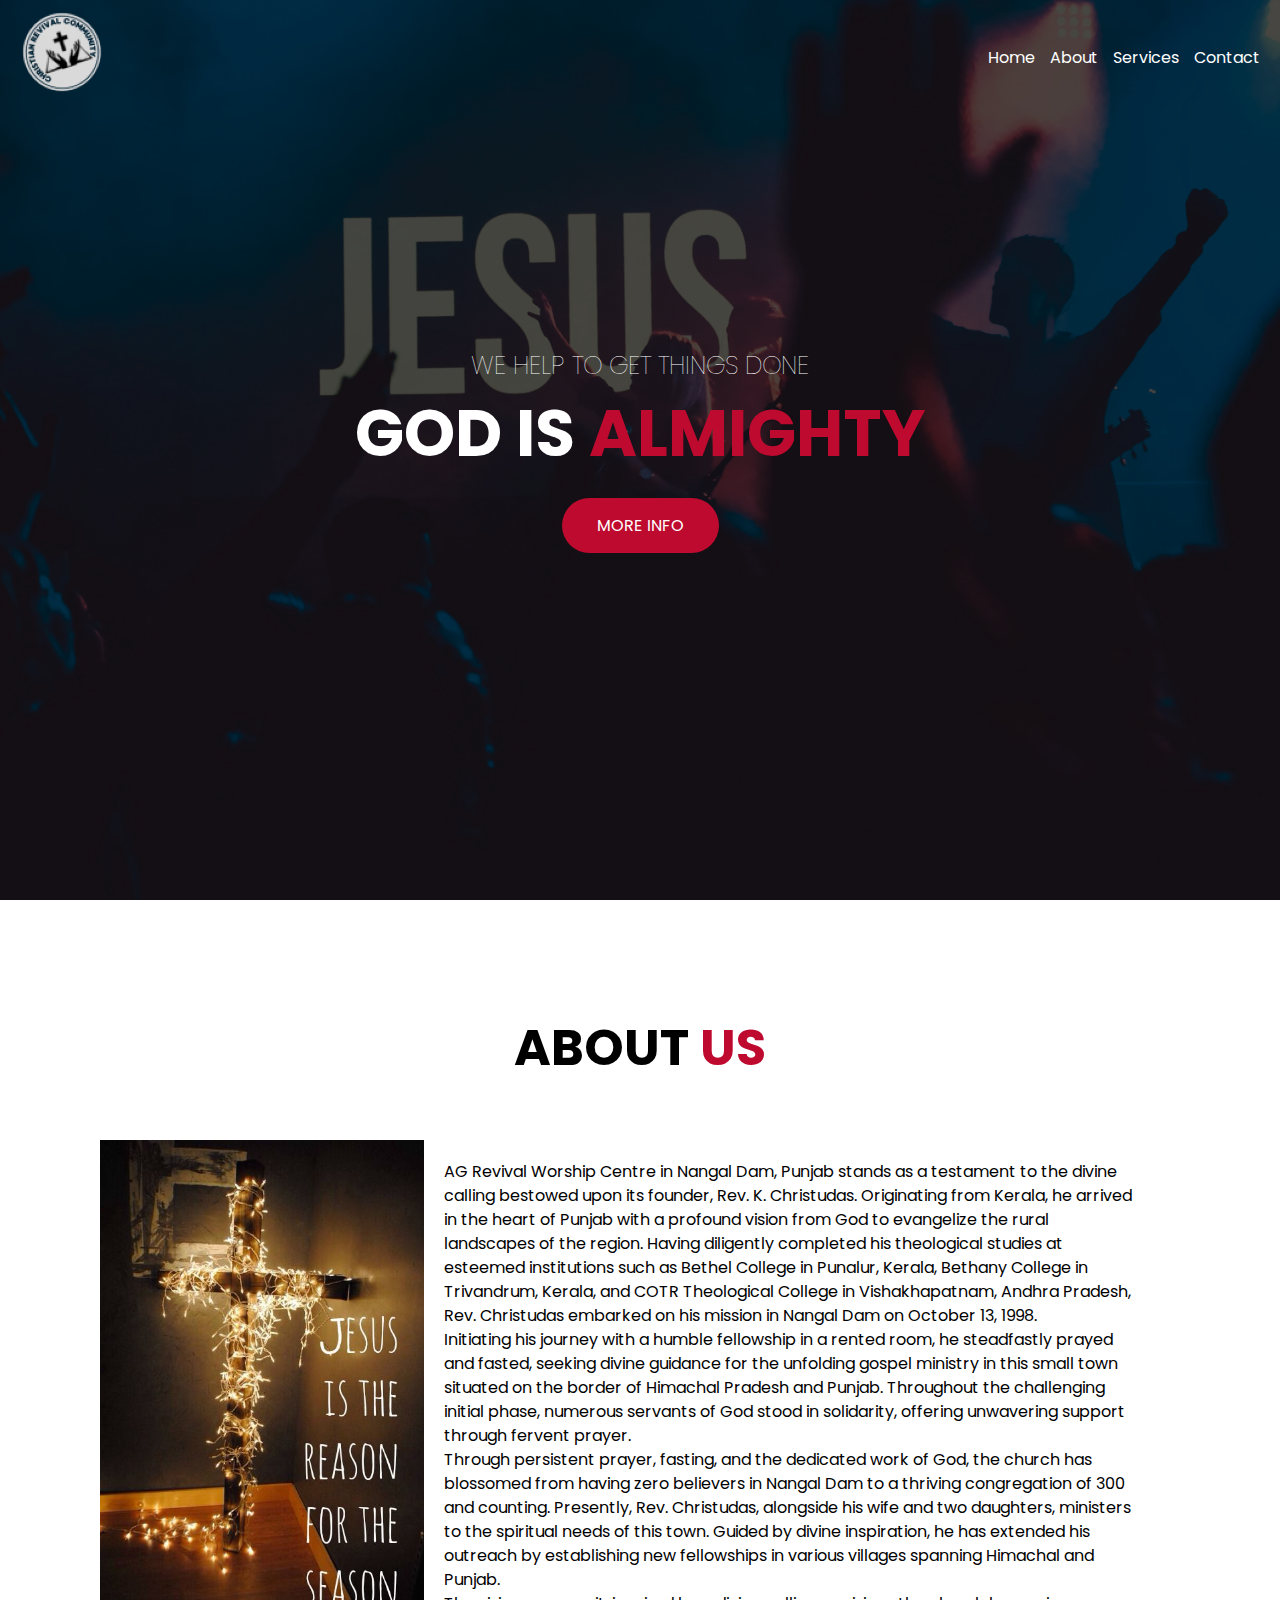
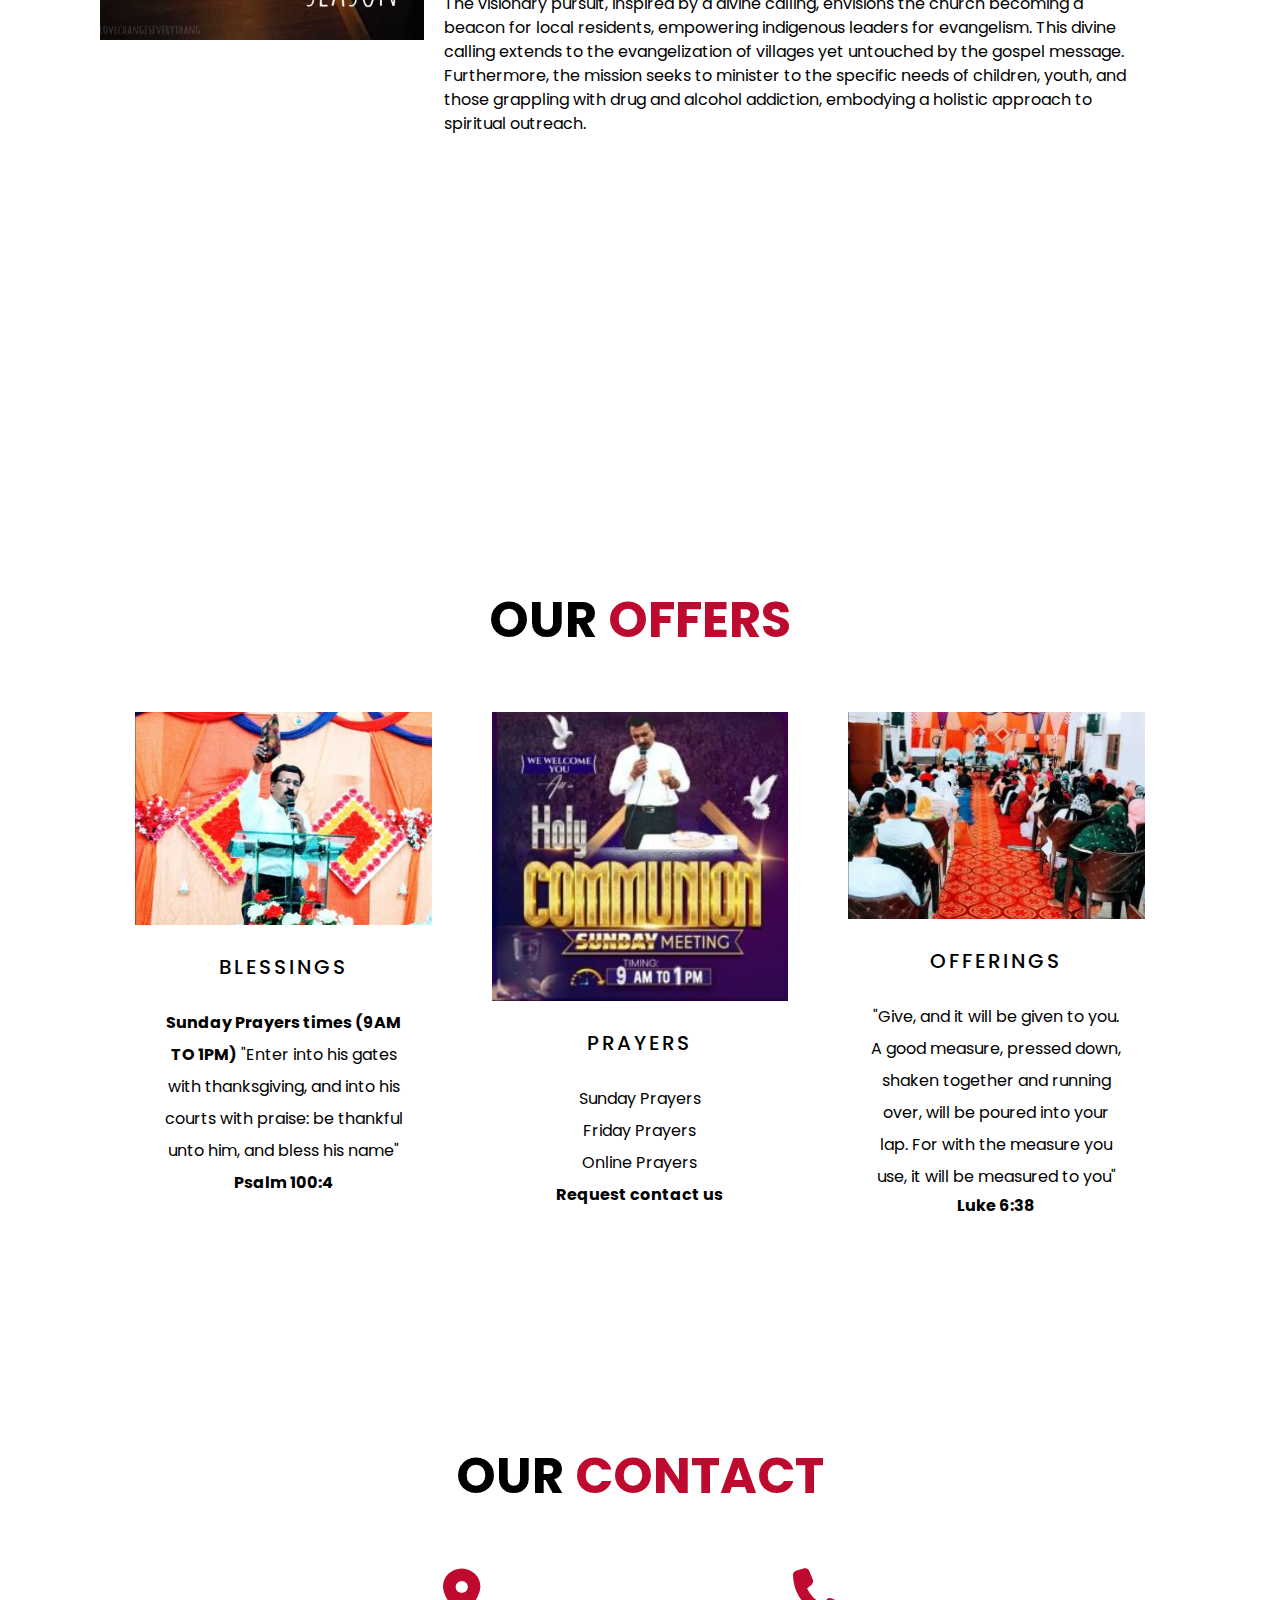
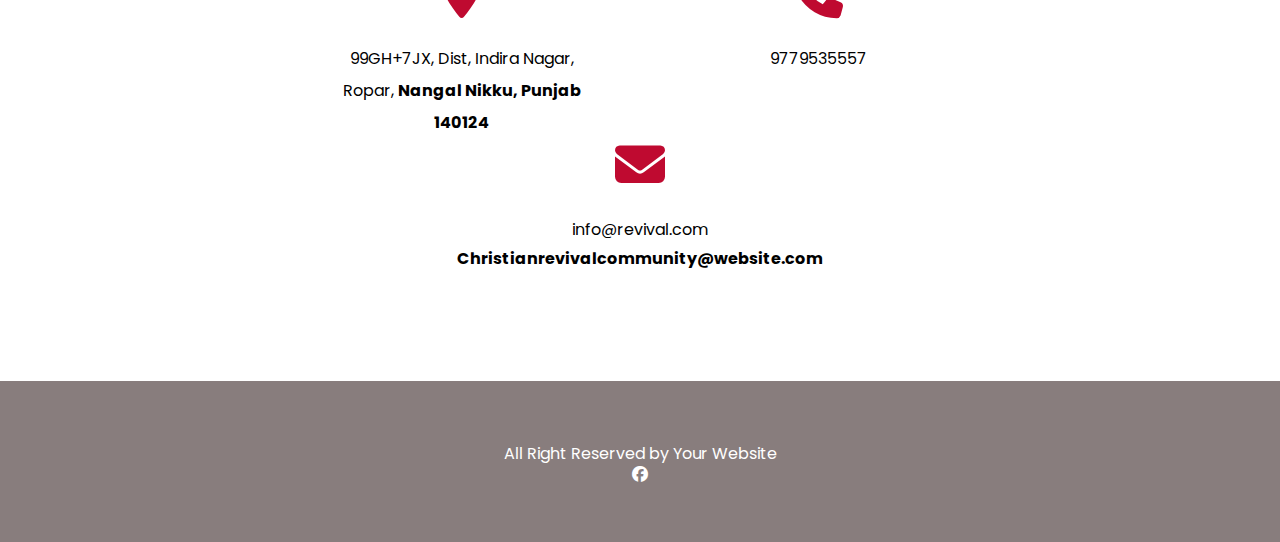
<file: index.html>
<!DOCTYPE html>
<html lang="en">
<head>
    <meta charset="UTF-8">
    <title>Christian Revival | Community</title>
    <link href="https://fonts.googleapis.com/css2?family=Poppins:wght@100;400;500&display=swap" rel="stylesheet">
    <link href="https://cdnjs.cloudflare.com/ajax/libs/font-awesome/6.5.1/css/all.min.css" rel="stylesheet">
    <link href="chruch1.css" rel="stylesheet">
</head>
<body>
    <header>
        <h2>
            <a href="#"><img src="Liceria_Class-removebg-preview - Copy.png" alt=""></a>
        </h2>
        <ul class="nav">
            <li><a href="#">Home</a></li>
            <li><a href="#About">About</a></li>
            <li><a href="#services">Services</a></li>
            <li><a href="#contact">Contact</a></li>
        </ul>
    </header>
    <section class="banner-area">
        <div class="banner-img"></div>
        <h3>We help to get things done</h3>
        <h1>God is <span>Almighty</span></h1>
        <a href="#" class="banner-btn">More Info</a>
    </section>
    <section class="about-area" id="About">
        <h3 class="section-title">About <span>Us</span></h3>
        <ul class="about-content">
            <li class="about-left"></li>
            <li class="about-right">
                <p>AG Revival Worship Centre in Nangal Dam, Punjab stands as a testament to the divine calling bestowed upon its founder,
                     Rev. K. Christudas. Originating from Kerala, he arrived in the heart of Punjab with a profound vision from God to evangelize
                      the rural landscapes of the region. Having diligently completed his theological studies at esteemed institutions such as Bethel 
                      College in Punalur, Kerala, Bethany College in Trivandrum, Kerala, and COTR Theological College in Vishakhapatnam, Andhra Pradesh,
                       Rev. Christudas embarked on his mission in Nangal Dam on October 13, 1998. <br>
                    Initiating his journey with a humble fellowship in a rented room, he steadfastly prayed and fasted,
                     seeking divine guidance for the unfolding gospel ministry in this small town situated on the border
                      of Himachal Pradesh and Punjab. Throughout the challenging initial phase, numerous servants of God stood in solidarity,
                       offering unwavering support through fervent prayer. <br>
                    
                    Through persistent prayer, fasting, and the dedicated work of God, the church has blossomed 
                    from having zero believers in Nangal Dam to a thriving congregation of 300 and counting. Presently, Rev. Christudas, alongside his wife and two daughters,
                     ministers to the spiritual needs of this town. Guided by divine inspiration, he has extended his outreach by establishing new fellowships in various villages spanning Himachal and Punjab. <br>
                    
                    The visionary pursuit, inspired by a divine calling, envisions the church becoming a beacon for
                     local residents, empowering indigenous leaders for evangelism. This divine calling extends to the evangelization of villages yet 
                     untouched by the gospel message. Furthermore, the mission seeks to minister to the specific needs of children, youth, and those grappling with drug and alcohol addiction,
                      embodying a holistic approach to spiritual outreach.
                </p>
                
            </li>
        </ul>
    </section>
    <section class="msg-area">
        <div class="msg-content">
            <h2>Quote of the Day</h2>
            <p>He taught people to forgive others, to live a good life, and to honor God to enter God's kingdom.</p>
        </div>
    </section>
    <section class="services-area" id="services">
        <h3 class="section-title">Our <span>Offers</span></h3>
        <ul class="services-content">
            <li>
                <img src="chruch4p.png - Copy.jpg" alt="">
                <h4>Blessings</h4>
                <p><b>Sunday Prayers times (9AM TO 1PM)</b>
                    "Enter into his gates with thanksgiving, and into his courts 
                    with praise: be thankful unto him, and bless his name" <b>Psalm 100:4</b></p>
            </li>
            <li>
                <img src="chruch5p.png - Copy.jpg" alt="">
                <h4>Prayers</h4>
                <p>Sunday Prayers <br>
                    Friday Prayers <br>
                    Online Prayers <br>
                    <b>Request contact us</b>
                </p>
            </li>
            <li>
                <img src="chruch6p - Copy.png" alt="">
                <h4>Offerings</h4>
                <p>"Give, and it will be given to you. A good measure, pressed down, shaken together and running over, will be poured into your lap.
                    For with the measure you use, it will be measured to you"</p>
                <b>Luke 6:38</b>
            </li>
        </ul>
    </section>
    <section class="contact-area" id="contact">
        <h3 class="section-title">Our <span>Contact</span></h3>
        <ul class="contact-content">
            <li>
                <i class="fas fa-map-marker-alt"></i>
                <p>99GH+7JX, Dist, Indira Nagar, Ropar, <b>Nangal Nikku, Punjab 140124</b></p>
            </li>
            <li>
                <i class="fas fa-phone"></i>
                <p>9779535557</p>
            </li>
            <li>
                <i class="fas fa-envelope"></i>
                <p>info@revival.com</p>
                <b>Christianrevivalcommunity@website.com</b>
            </li>
        </ul> 
    </section>
    <footer>
        <p>All Right Reserved by Your Website</p>
        <i class="fab fa-facebook"></i>
    </footer>
</body>
</html>
</file>
<file: chruch1.css>
* {
    margin: 0;
    padding: 0;
    box-sizing: border-box;
}

html {
    scroll-behavior: smooth;
}

body {
    font-family: "Poppins", sans-serif;
}

ul, ul.nav {
    list-style: none;
}

a {
    text-decoration: none;
    cursor: pointer;
    color: inherit;
}

header {
    display: flex;
    justify-content: space-between;
    align-items: center;
    color: #fff;
    padding: 10px 20px;
    position: absolute;
    top: 0;
    left: 0;
    z-index: 10;
    width: 100%;
}

header h2 {
    font-size: 24px;
    margin: 0;
    display: flex;
    align-items: center;
}

header h2 span {
    color: #bf0a30;
}

header ul.nav {
    display: flex;
    gap: 15px;
    align-items: center;
}

header ul.nav li {
    margin: 0;
}

@media (max-width: 1000px) {
    header {
        flex-direction: column;
        align-items: flex-start;
        padding: 20px;
    }
    header ul.nav {
        flex-direction: column;
        gap: 10px;
    }
}

section {
    display: flex;
    flex-direction: column;
    align-items: center;
    padding: 110px 100px;
    color: #000;
}

@media (max-width: 1000px) {
    section {
        padding: 100px 50px;
    }
}

@media (max-width: 600px) {
    section {
        padding: 125px 30px;
    }
}

section p {
    max-width: 800px;
    text-align: center;
    margin-bottom: 35px;
    padding: 0 20px;
    line-height: 2;
}

.banner-area {
    position: relative;
    justify-content: center;
    min-height: 100vh;
    color: #fff;
    text-align: center;
}

.banner-area .banner-img {
    background-image: url(chruch3p.png);
    position: absolute;
    top: 0;
    left: 0;
    width: 100%;
    height: 100%;
    background-size: cover;
    z-index: -1;
    background-position: center center;
}

.banner-area .banner-img:after {
    content: '';
    position: absolute;
    top: 0;
    left: 0;
    width: 100%;
    height: 100%;
    background-color: #000;
    opacity: 0.7;
}

.banner-area h1 {
    margin-bottom: 15px;
    font-size: 65px;
    text-transform: uppercase;
}

.banner-area h1 span {
    color: #bf0a30;
}

.banner-area h3 {
    font-size: 25px;
    font-weight: 100;
    text-transform: uppercase;
}

.banner-area a.banner-btn {
    padding: 15px 35px;
    background: #bf0a30;
    text-transform: uppercase;
    border-radius: 150px;
}

@media (max-width: 800px) {
    .banner-area {
        min-height: 600px;
    }
    .banner-area h1 {
        font-size: 27px;
    }
    .banner-area h3 {
        font-size: 20px;
    }
    .banner-area a.banner-btn {
        padding: 8px 20px;
    }
}

ul.about-content {
    display: flex;
    width: 100%;
    flex-wrap: wrap;
    justify-content: center;
}

.about-content li {
    padding: 20px;
    height: 500px;
    background-clip: padding-box;
    background-size: cover;
    background-position: center;
}

.about-left {
    flex-basis: 30%;
    background-image: url("chruch20p.jpg");
    background-size: cover;
    background-position: center;
}

.about-right {
    flex-basis: 70%;
}

.about-right h2 {
    font-size: 35px;
    margin-bottom: 3%;
}

.about-area p {
    max-width: 800px;
    margin-bottom: 35px;
    line-height: 1.5;
    text-align: left;
    padding-left: 0;
}

.section-title {
    text-transform: uppercase;
    font-size: 50px;
    margin-bottom: 5%;
}

.section-title span {
    color: #bf0a30;
}

.about-btn {
    padding: 15px 35px;
    background: #bf0a30;
    border-radius: 50px;
    text-transform: uppercase;
    color: #725656;
}

@media (max-width: 1000px) {
    .section-title {
        font-size: 35px;
    }
    .about-left, .about-right {
        flex-basis: 100%;
    }
    .about-content li {
        padding: 8px;
    }
}

@media (max-width: 700px) {
    .about-right p {
        display: none;
    }
}

.msg-area {
    background: linear-gradient(rgba(105, 104, 104, 0.8), rgba(190, 185, 185, 0.8)), url(chruch9p.jpg);
    background-size: cover;
    background-position: center center;
    background-attachment: fixed;
    color: #fff;
    text-align: center;
}

ul.services-content {
    display: flex;
    width: 100%;
    flex-wrap: wrap;
    justify-content: center;
}

.services-content li {
    padding: 0 30px;
    flex-basis: 33%;
    text-align: center;
}

.services-content img {
    width: 100%;
    margin-bottom: 20px;
}

.services-content li h4 {
    font-size: 20px;
    margin-bottom: 25px;
    text-transform: uppercase;
    font-weight: 500;
    letter-spacing: 3px;
}

.services-content li p {
    margin: 0;
}

@media (max-width: 1000px) {
    .services-content li {
        flex-basis: 100%;
        margin-bottom: 35px;
    }
    .services-content li:last-child {
        margin-bottom: 0;
    }
    .services-content li p {
        padding: 0;
    }
}

ul.contact-content {
    display: flex;
    width: 100%;
    flex-wrap: wrap;
    justify-content: center;
}

.contact-content li {
    padding: 0 30px;
    flex-basis: 33%;
    text-align: center;
}

.contact-content li i {
    font-size: 50px;
    color: #bf0a30;
    margin-bottom: 25px;
}

.contact-content li p {
    margin: 0;
}

@media (max-width: 1000px) {
    .contact-content li {
        flex-basis: 100%;
        margin-bottom: 65px;
    }
    .contact-content li:last-child {
        margin-bottom: 0;
    }
    .contact-content li p {
        padding: 0;
    }
}

footer {
    display: flex;
    flex-direction: column;
    align-items: center;
    text-align: center;
    color: #fff;
    background-color: #887d7d;
    padding: 60px 0;
}
</file>
